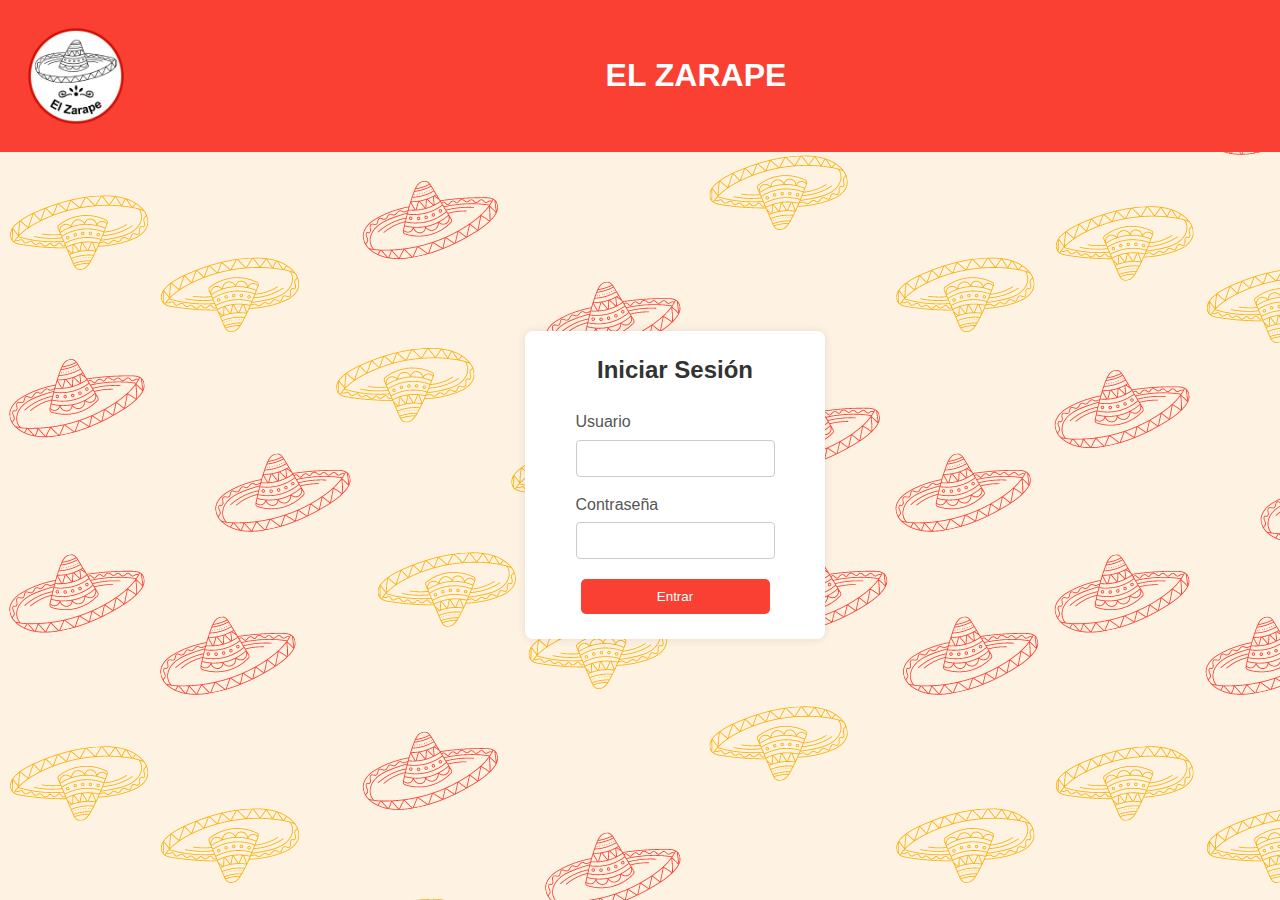
<file: ElZarape_ATENEA/web/index.html>
<!DOCTYPE html>
<html lang="es">

<head>
    <meta charset="UTF-8">
    <meta name="viewport" content="width=device-width, initial-scale=1.0">
    <title>Formulario de Login</title>
    <link rel="stylesheet" href="CSS/Opcion.css">
    <link rel="icon" href="IMG/opcionLogoZarape.png" type="image/x-icon">
</head>

<div class="container">
    <body>
        <header>
            <div class="encabezado">
                <img src="IMG/opcionLogoZarape.png" alt="alt" />
                <h1>EL ZARAPE</h1>
            </div>

        </header>
        <div class="login-container">
            <form class="login-form" action="menuPrincipal.html" method="GET">
                <h2>Iniciar Sesión</h2>
                <div class="input-group">
                    <label for="username">Usuario</label>
                    <input type="text" id="username" name="username" required>
                </div>
                <div class="input-group">
                    <label for="password">Contraseña</label>
                    <input type="password" id="password" name="password" required>
                </div>
                <button type="submit">Entrar</button>
            </form>
        </div>
    </body>
</div>

</html>
</file>
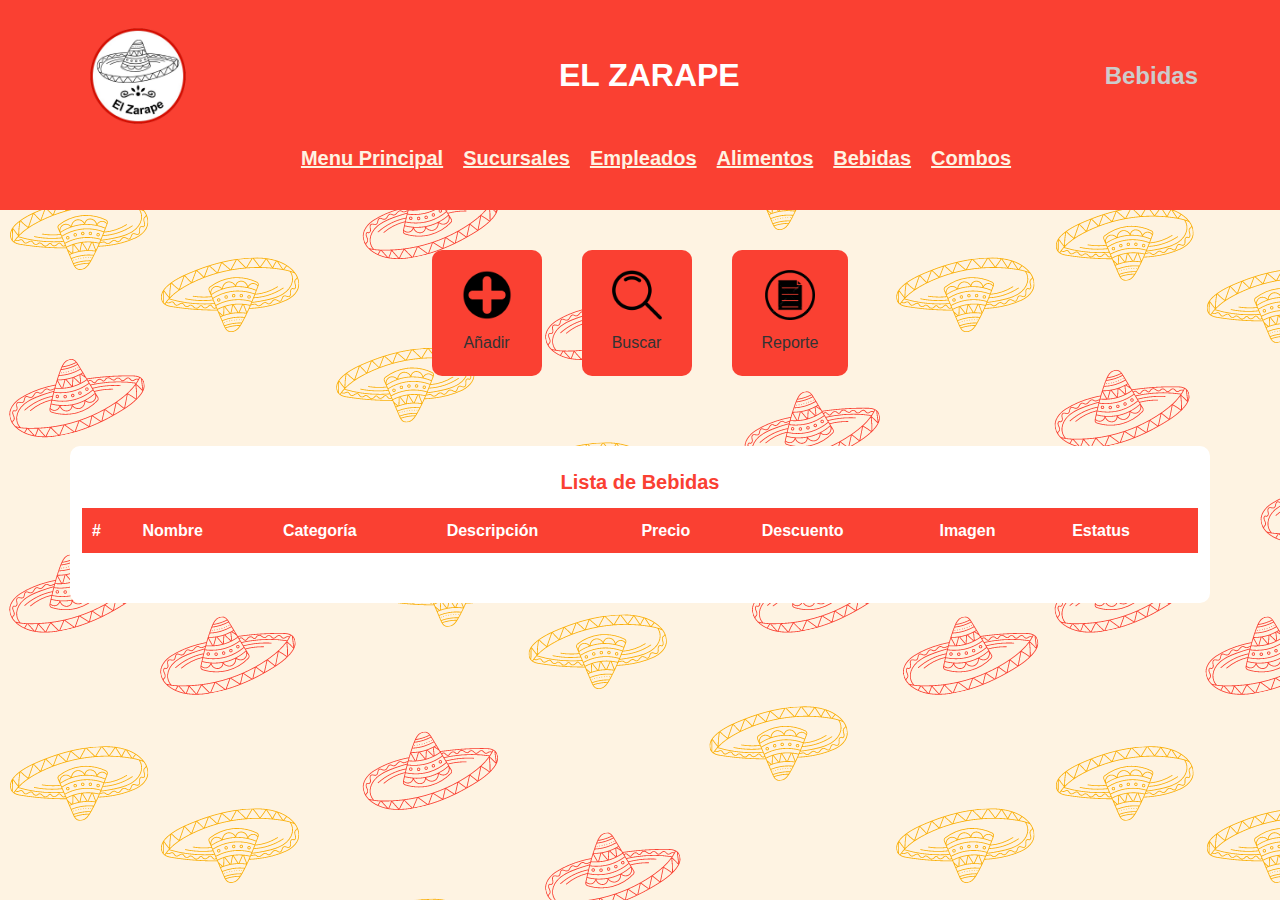
<file: ElZarape_ATENEA/web/Bebidas.html>
<!DOCTYPE html>
<html lang="es">

<head>
    <meta charset="UTF-8">
    <meta name="viewport" content="width=device-width, initial-scale=1.0">
    <title>Bebidas</title>
    <link href="CSS/General.css" rel="stylesheet" type="text/css" />
    <link rel="stylesheet" href="CSS/bootstrap.min.css" />
    <link rel="stylesheet" href="CSS/bootstrap.css" />
    <link rel="icon" href="IMG/opcionLogoZarape.png" type="image/x-icon">
</head>

<body>
    <header>
        <div class="container">
            <div class="encabezado">
                <img src="IMG/opcionLogoZarape.png" alt="Logo" />
                <h1>EL ZARAPE</h1>
                <h2>Bebidas</h2>
            </div>
            <ul class="menu">
                <li><a href="menuPrincipal.html">Menu Principal</a></li>
                <li><a href="Sucursal.html">Sucursales</a></li>
                <li><a href="Empleados.html">Empleados</a></li>
                <li><a href="Alimentos.html">Alimentos</a></li>
                <li><a href="Bebidas.html">Bebidas</a></li>
                <li><a href="Combos.html">Combos</a></li>
            </ul>
        </div>
    </header>


    <div class="container">
        <div class="iconos">
            <div class="d-flex justify-content-center">
                <button class="abrirForm" data-form="formAgregar" onclick="abrirFormAgregar()"><img
                        src="IMG/Agregar.png" alt="Añadir" /> Añadir</button>
            </div>
            <div class="d-flex justify-content-center">
                <button class="abrirForm" data-form="formBuscar" onclick="abrirFormBuscar()"><img src="IMG/Buscar.png"
                        alt="Buscar" /> Buscar</button>
            </div>
            <div class="d-flex justify-content-center">
                <button id="botonReporte" class="botonReporte"><img src="IMG/Reporte.png" alt="Reporte" />
                    Reporte</button>
            </div>
        </div>
    </div>


    <div class="popupForm" id="formAgregar">
        <div class="contenido container rounded">
            <div class="row">
                <div class="col-md-6">
                    <form>
                        <label for="nombre">Nombre:</label>
                        <input type="text" id="nombre" name="nombre">
                        <label for="categoria">Categoría:</label>
                        <input type="text" id="categoria" name="categoria">
                        <label for="descripcion">Descripción:</label>
                        <input type="text" id="descripcion" name="descripcion">
                        <label for="precio">Precio:</label>
                        <input type="number" id="precio" name="precio" min="0">
                        <label for="descuento">Descuento:</label>
                        <input type="number" id="descuento" name="descuento" min="0" max="100">
                        <input type="button" class="buscarForm" value="Agregar" id="btnAgregar"
                            onclick="agregarBebida();">
                    </form>
                </div>
                <div class="columna imagen-container">
                    <label for="foto">Foto:</label>
                    <input type="file" id="inputImagenAgregar" name="imagen" accept="image/*">
                    <img src="IMG/nada.jpg" alt="Imagen previa" id="imagenPreviewAgregar"
                        style="width: 550px; height: auto;">
                </div>
            </div>
            <button class="cerrarForm">X</button>
        </div>
    </div>

    <div class="popupForm" id="formBuscar">
        <div class="contenido container rounded">
            <div class="columna">
                <div class="col-md-12">
                    <form>
                        <label for="idBebidaBuscar">ID:</label>
                        <input type="text" id="idBebidaBuscar" name="idBebidaBuscar">
                        <button type="button" class="buscarForm" onclick="buscarBebida();">Buscar</button>
                    </form>
                </div>
                <button class="cerrarForm" onclick="cerrarFormBuscar();">X</button>
            </div>
        </div>
    </div>

    <div class="popupForm" id="formActualizar">
        <div class="contenido container rounded">
            <div class="row">
                <div class="col-md-6">
                    <form>
                        <label for="nombreActualizar">Nombre:</label>
                        <input type="text" id="nombreActualizar" name="nombreActualizar">
                        <label for="categoriaActualizar">Categoría:</label>
                        <input type="text" id="categoriaActualizar" name="categoriaActualizar">
                        <label for="descripcionActualizar">Descripción:</label>
                        <input type="text" id="descripcionActualizar" name="descripcionActualizar">
                        <label for="precioActualizar">Precio:</label>
                        <input type="number" id="precioActualizar" name="precioActualizar" min="0">
                        <label for="descuentoActualizar">Descuento:</label>
                        <input type="number" id="descuentoActualizar" name="descuentoActualizar" min="0" max="100">
                        <button type="button" class="modificarForm" onclick="modificarBebida();">Modificar</button>
                        <button type="button" class="eliminarForm"
                            onclick="eliminarBebida();">Habilitar/Deshabilitar</button>
                    </form>
                </div>
                <div class="columna imagen-container">
                    <label for="foto">Foto:</label>
                    <input type="file" id="inputImagenActualizar" name="imagen" accept="image/*">
                    <img src="IMG/nada.jpg" alt="Imagen previa" id="imagenPreviewActualizar"
                        style="width: 550px; height: auto;">
                </div>
            </div>
            <button class="cerrarForm" onclick="cerrarFormActualizar();">X</button>
        </div>
    </div>

    <!-- Empiezan tablas para meter datos -->
    <div class="container contenedor-tabla">
        <div class="fila">
            <div class="col-md-12 columna-tabla">
                <h5>Lista de Bebidas</h5>
                <div class="table-responsive">
                    <table>
                        <thead>
                            <tr>
                                <th>#</th>
                                <th>Nombre</th>
                                <th>Categoría</th>
                                <th>Descripción</th>
                                <th>Precio</th>
                                <th>Descuento</th>
                                <th>Imagen</th>
                                <th>Estatus</th>
                            </tr>
                        </thead>
                        <tbody id="tblProductos">
                            <!-- Los datos de la tabla se insertarán aquí -->
                        </tbody>
                    </table>
                </div>
            </div>
        </div>
    </div>

    <script src="JS/GestionBebida.js"></script>
    <script src="JS/popUp.js"></script>
</body>

</html>
</file>
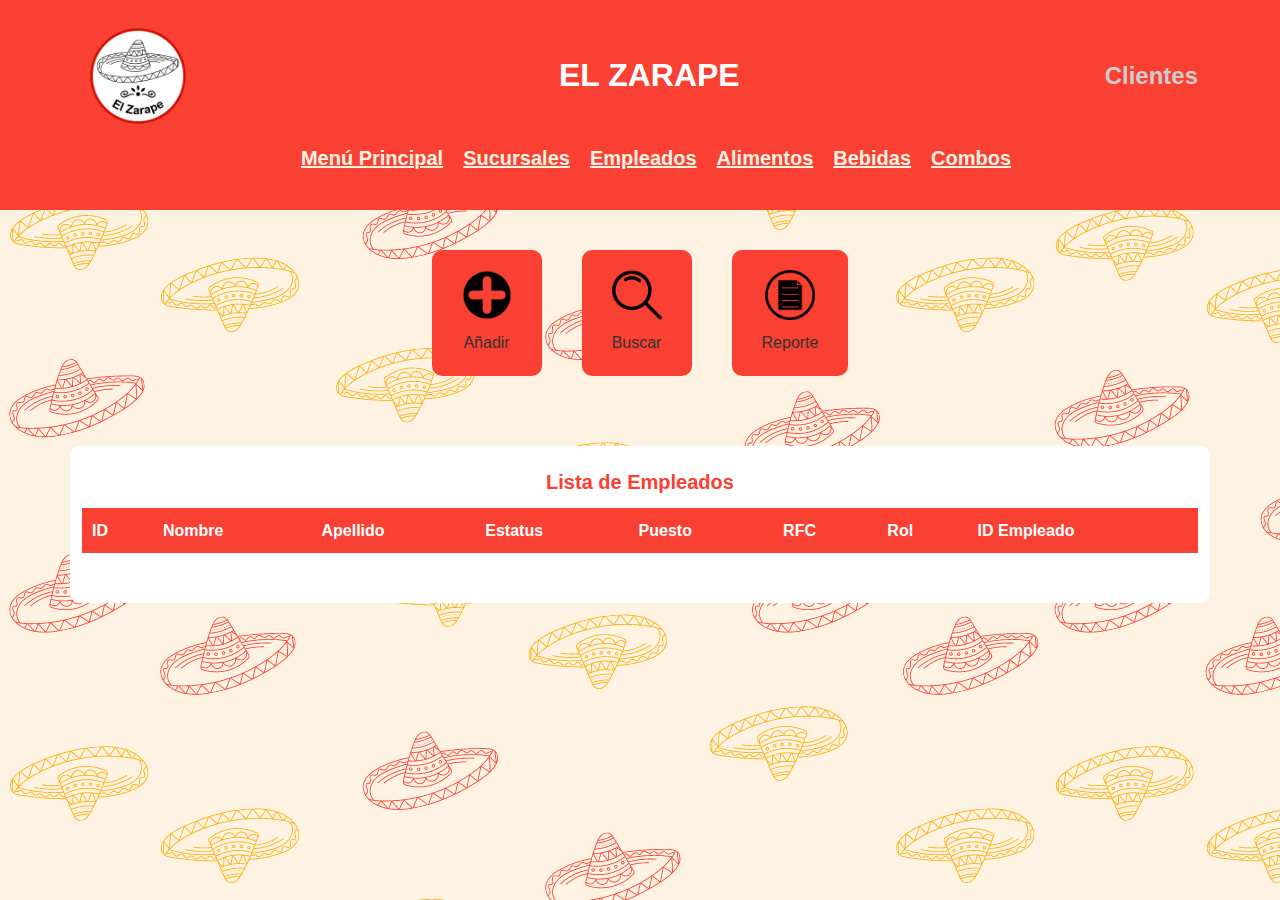
<file: ElZarape_ATENEA/web/Clientes.html>
<!DOCTYPE html>
<html lang="es">

<head>
    <meta charset="UTF-8">
    <meta name="viewport" content="width=device-width, initial-scale=1.0">
    <title>Empleados</title>

    <!-- 
    Nombre desarrolladora: ATENEA 
    Nombre autor: Emmanuel Ortiz 
    Fecha: 10-06-24 
    Version: 2.4 
    Descripcion: Estructura HTML para la gestion de los empleados 
-->

    <link href="CSS/General.css" rel="stylesheet" type="text/css" />
    <link rel="icon" href="IMG/opcionLogoZarape.png" type="image/x-icon">
    <link rel="stylesheet" href="CSS/bootstrap.min.css" />
    <link rel="stylesheet" href="CSS/bootstrap.css" />
</head>

<body>
    <header>
        <div class="container">
            <div class="encabezado">
                <img src="IMG/opcionLogoZarape.png" alt="Logo de El Zarape" />
                <h1>EL ZARAPE</h1>
                <h2>Clientes</h2>
            </div>
            <ul class="menu">
                <li><a href="menuPrincipal.html">Menú Principal</a></li>
                <li><a href="Sucursal.html">Sucursales</a></li>
                <li><a href="Empleados.html">Empleados</a></li>
                <li><a href="Alimentos.html">Alimentos</a></li>
                <li><a href="Bebidas.html">Bebidas</a></li>
                <li><a href="Combos.html">Combos</a></li>
            </ul>
        </div>
    </header>

    <div class="container">
        <div class="iconos">
            <div class="d-flex justify-content-center">
                <button class="abrirForm" data-form="formAgregar"><img src="IMG/Agregar.png"
                        alt="Añadir" />Añadir</button>
            </div>
            <div class="d-flex justify-content-center">
                <button class="abrirForm" data-form="formBuscar"><img src="IMG/Buscar.png" alt="Buscar" />
                    Buscar</button>
            </div>
            <div class="d-flex justify-content-center">
                <button id="botonReporte" class="botonReporte"><img src="IMG/Reporte.png"
                        alt="Buscar" />Reporte</button>
            </div>
        </div>
    </div>

    <div class="popupForm" id="formAgregar">
        <div class="contenido container rounded">
            <div class="row">
                <form>
                    <label for="nombre">Nombre:</label>
                    <input type="text" id="nombre" name="nombre">
                    <label for="apellido">Apellido:</label>
                    <input type="text" id="apellido" name="apellido">
                    <label for="estatus">Estatus:</label>
                    <select id="estatus" name="estatus">
                        <option value="Activo">Activo</option>
                        <option value="Inactivo">Inactivo</option>
                    </select>
                    <label for="puesto">Puesto:</label>
                    <input type="text" id="puesto" name="puesto">
                    <label for="RFC">RFC:</label>
                    <input type="text" id="RFC" name="RFC">
                    <label for="rol">Rol:</label>
                    <input type="text" id="rol" name="rol">
                    <label for="IdEmpleado">ID Empleado:</label>
                    <input type="text" id="IdEmpleado" name="IdEmpleado">
                    <input type="button" class="buscarForm" value="Agregar" class="btn btn-outline-success"
                        id="btnAgregar" onclick="agregarEmpleado();">
                </form>
                <button class="cerrarForm">X</button>
            </div>
        </div>
    </div>

    <div class="popupForm" id="formBuscar">
        <div class="contenido container rounded">
            <div class="columna">
                <div class="col-md-12">
                    <form>
                        <label for="idEmpleado">ID Empleado:</label>
                        <input type="text" id="idEmpleado" name="idEmpleado">
                        <button type="button" class="buscarForm" onclick="buscarEmpleado();">Buscar</button>
                    </form>
                    <button class="cerrarForm" onclick="cerrarForm('formBuscar');">X</button>
                </div>
            </div>
        </div>
    </div>

    <div class="popupForm" id="formActualizar">
        <div class="contenido container rounded">
            <div class="row">
                <form>
                    <input type="hidden" id="idEmpleadoActualizar" name="idEmpleadoActualizar">
                    <label for="nombreActualizar">Nombre:</label>
                    <input type="text" id="nombreActualizar" name="nombreActualizar">
                    <label for="apellidoActualizar">Apellido:</label>
                    <input type="text" id="apellidoActualizar" name="apellidoActualizar">
                    <label for="estatusActualizar">Estatus:</label>
                    <select id="estatusActualizar" name="estatusActualizar">
                        <option value="Activo">Activo</option>
                        <option value="Inactivo">Inactivo</option>
                    </select>
                    <label for="puestoActualizar">Puesto:</label>
                    <input type="text" id="puestoActualizar" name="puestoActualizar">
                    <label for="RFCActualizar">RFC:</label>
                    <input type="text" id="RFCActualizar" name="RFCActualizar">
                    <label for="rolActualizar">Rol:</label>
                    <input type="text" id="rolActualizar" name="rolActualizar">
                    <label for="IdEmpleadoActualizar">ID Empleado:</label>
                    <input type="text" id="IdEmpleadoActualizar" name="IdEmpleadoActualizar">
                    <input type="button" value="Modificar" class="buscarForm" id="btnModificar"
                        onclick="modificarEmpleado();"><br>
                    <input type="button" value="Habilitar/Deshabilitar" class="buscarForm" id="btnEliminar"
                        onclick="eliminarEmpleado();">
                </form>
            </div>
            <button class="cerrarForm" onclick="cerrarFormActualizar();">X</button>
        </div>
    </div>

    <div class="container contenedor-tabla">
        <div class="fila">
            <div class="col-md-12 columna-tabla">
                <h5>Lista de Empleados</h5>
                <div class="table-responsive">
                    <table>
                        <thead>
                            <tr>
                                <th scope="col">ID</th>
                                <th scope="col">Nombre</th>
                                <th scope="col">Apellido</th>
                                <th scope="col">Estatus</th>
                                <th scope="col">Puesto</th>
                                <th scope="col">RFC</th>
                                <th scope="col">Rol</th>
                                <th scope="col">ID Empleado</th>
                            </tr>
                        </thead>
                        <tbody id="tblEmpleados">
                            <!-- Filas de la tabla -->
                        </tbody>
                    </table>
                </div>
            </div>
        </div>
    </div>

    <script src="JS/GestionEmpleados.js"></script>
    <script src="JS/popUp.js"></script>
</body>

</html>
</file>
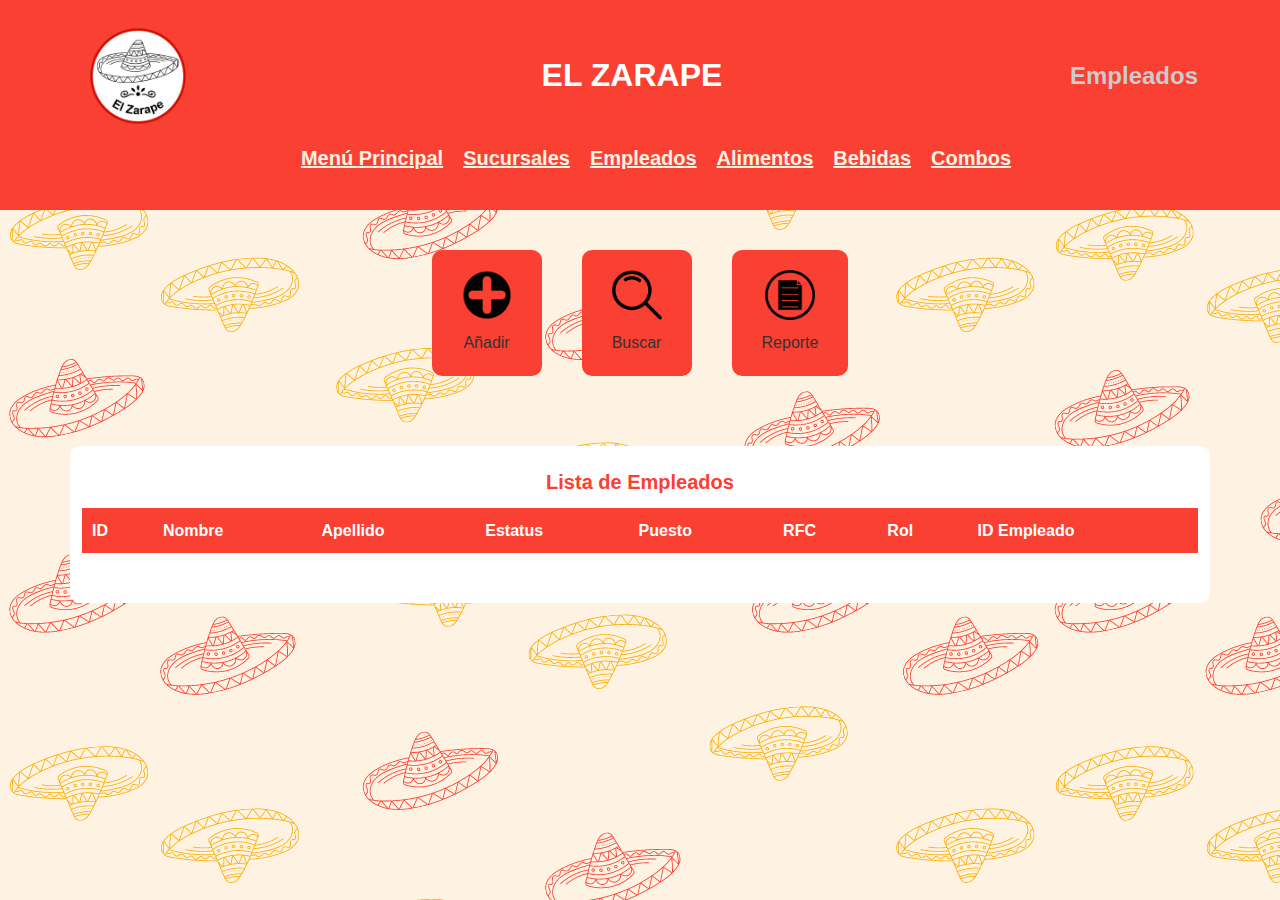
<file: ElZarape_ATENEA/web/Empleados.html>
<!DOCTYPE html>
<html lang="es">

<head>
    <meta charset="UTF-8">
    <meta name="viewport" content="width=device-width, initial-scale=1.0">
    <title>Empleados</title>

    <!-- 
    Nombre desarrolladora: ATENEA 
    Nombre autor: Emmanuel Ortiz 
    Fecha: 10-06-24 
    Version: 2.4 
    Descripcion: Estructura HTML para la gestion de los empleados 
-->

    <link href="CSS/General.css" rel="stylesheet" type="text/css" />
    <link rel="icon" href="IMG/opcionLogoZarape.png" type="image/x-icon">
    <link rel="stylesheet" href="CSS/bootstrap.min.css" />
    <link rel="stylesheet" href="CSS/bootstrap.css" />
</head>

<body>
    <header>
        <div class="container">
            <div class="encabezado">
                <img src="IMG/opcionLogoZarape.png" alt="Logo de El Zarape" />
                <h1>EL ZARAPE</h1>
                <h2>Empleados</h2>
            </div>
            <ul class="menu">
                <li><a href="menuPrincipal.html">Menú Principal</a></li>
                <li><a href="Sucursal.html">Sucursales</a></li>
                <li><a href="Empleados.html">Empleados</a></li>
                <li><a href="Alimentos.html">Alimentos</a></li>
                <li><a href="Bebidas.html">Bebidas</a></li>
                <li><a href="Combos.html">Combos</a></li>
            </ul>
        </div>
    </header>

    <div class="container">
        <div class="iconos">
            <div class="d-flex justify-content-center">
                <button class="abrirForm" data-form="formAgregar"><img src="IMG/Agregar.png"
                        alt="Añadir" />Añadir</button>
            </div>
            <div class="d-flex justify-content-center">
                <button class="abrirForm" data-form="formBuscar"><img src="IMG/Buscar.png" alt="Buscar" />
                    Buscar</button>
            </div>
            <div class="d-flex justify-content-center">
                <button id="botonReporte" class="botonReporte"><img src="IMG/Reporte.png"
                        alt="Buscar" />Reporte</button>
            </div>
        </div>
    </div>

    <div class="popupForm" id="formAgregar">
        <div class="contenido container rounded">
            <div class="row">
                <form>
                    <label for="nombre">Nombre:</label>
                    <input type="text" id="nombre" name="nombre">
                    <label for="apellido">Apellido:</label>
                    <input type="text" id="apellido" name="apellido">
                    <label for="estatus">Estatus:</label>
                    <select id="estatus" name="estatus">
                        <option value="Activo">Activo</option>
                        <option value="Inactivo">Inactivo</option>
                    </select>
                    <label for="puesto">Puesto:</label>
                    <input type="text" id="puesto" name="puesto">
                    <label for="RFC">RFC:</label>
                    <input type="text" id="RFC" name="RFC">
                    <label for="rol">Rol:</label>
                    <input type="text" id="rol" name="rol">
                    <label for="IdEmpleado">ID Empleado:</label>
                    <input type="text" id="IdEmpleado" name="IdEmpleado">
                    <input type="button" class="buscarForm" value="Agregar" class="btn btn-outline-success"
                        id="btnAgregar" onclick="agregarEmpleado();">
                </form>
                <button class="cerrarForm">X</button>
            </div>
        </div>
    </div>

    <div class="popupForm" id="formBuscar">
        <div class="contenido container rounded">
            <div class="columna">
                <div class="col-md-12">
                    <form>
                        <label for="idEmpleado">ID Empleado:</label>
                        <input type="text" id="idEmpleado" name="idEmpleado">
                        <button type="button" class="buscarForm" onclick="buscarEmpleado();">Buscar</button>
                    </form>
                    <button class="cerrarForm" onclick="cerrarForm('formBuscar');">X</button>
                </div>
            </div>
        </div>
    </div>

    <div class="popupForm" id="formActualizar">
        <div class="contenido container rounded">
            <div class="row">
                <form>
                    <input type="hidden" id="idEmpleadoActualizar" name="idEmpleadoActualizar">
                    <label for="nombreActualizar">Nombre:</label>
                    <input type="text" id="nombreActualizar" name="nombreActualizar">
                    <label for="apellidoActualizar">Apellido:</label>
                    <input type="text" id="apellidoActualizar" name="apellidoActualizar">
                    <label for="estatusActualizar">Estatus:</label>
                    <select id="estatusActualizar" name="estatusActualizar">
                        <option value="Activo">Activo</option>
                        <option value="Inactivo">Inactivo</option>
                    </select>
                    <label for="puestoActualizar">Puesto:</label>
                    <input type="text" id="puestoActualizar" name="puestoActualizar">
                    <label for="RFCActualizar">RFC:</label>
                    <input type="text" id="RFCActualizar" name="RFCActualizar">
                    <label for="rolActualizar">Rol:</label>
                    <input type="text" id="rolActualizar" name="rolActualizar">
                    <label for="IdEmpleadoActualizar">ID Empleado:</label>
                    <input type="text" id="IdEmpleadoActualizar" name="IdEmpleadoActualizar">
                    <input type="button" value="Modificar" class="buscarForm" id="btnModificar"
                        onclick="modificarEmpleado();"><br>
                    <input type="button" value="Habilitar/Deshabilitar" class="buscarForm" id="btnEliminar"
                        onclick="eliminarEmpleado();">
                </form>
            </div>
            <button class="cerrarForm" onclick="cerrarFormActualizar();">X</button>
        </div>
    </div>

    <div class="container contenedor-tabla">
        <div class="fila">
            <div class="col-md-12 columna-tabla">
                <h5>Lista de Empleados</h5>
                <div class="table-responsive">
                    <table>
                        <thead>
                            <tr>
                                <th scope="col">ID</th>
                                <th scope="col">Nombre</th>
                                <th scope="col">Apellido</th>
                                <th scope="col">Estatus</th>
                                <th scope="col">Puesto</th>
                                <th scope="col">RFC</th>
                                <th scope="col">Rol</th>
                                <th scope="col">ID Empleado</th>
                            </tr>
                        </thead>
                        <tbody id="tblEmpleados">
                            <!-- Filas de la tabla -->
                        </tbody>
                    </table>
                </div>
            </div>
        </div>
    </div>

    <script src="JS/GestionEmpleados.js"></script>
    <script src="JS/popUp.js"></script>
</body>

</html>
</file>
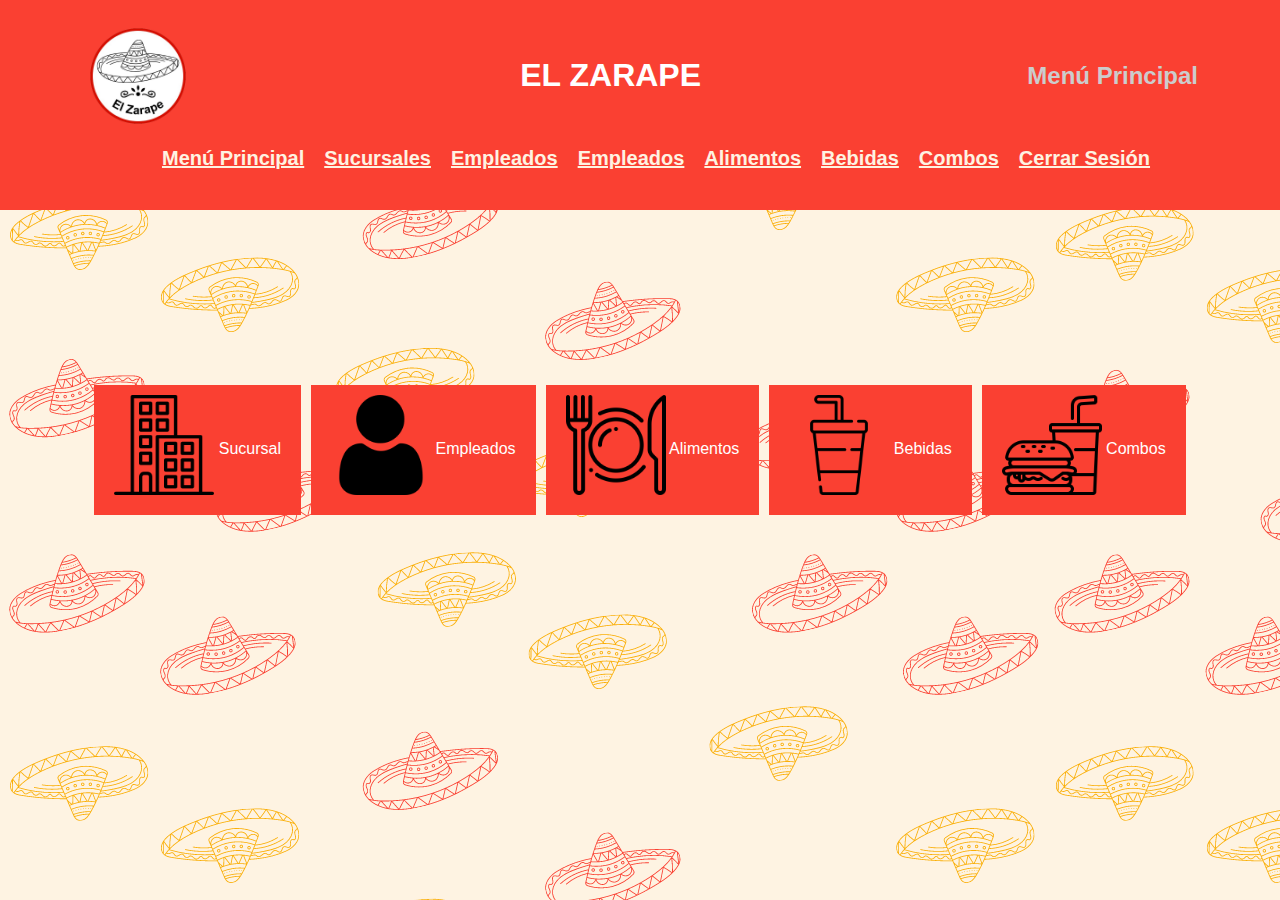
<file: ElZarape_ATENEA/web/menuPrincipal.html>
<!DOCTYPE html>
<html lang="en">

<head>
    <meta charset="UTF-8">
    <meta name="viewport" content="width=device-width, initial-scale=1.0">
    <title>Menu Principal</title>
    <link rel="stylesheet" href="CSS/Opcion.css">
    <link rel="stylesheet" href="CSS/bootstrap.min.css" />
    <link rel="stylesheet" href="CSS/bootstrap.css" />
    <link rel="icon" href="IMG/opcionLogoZarape.png" type="image/x-icon">
</head>

<body>
    <header>
        <div class="container">
            <div class="encabezado">
                <img src="IMG/opcionLogoZarape.png" alt="Logo de El Zarape" />
                <h1>EL ZARAPE</h1>
                <h2>Menú Principal</h2>
            </div>
            <ul class="menu">
                <li><a href="menuPrincipal.html">Menú Principal</a></li>
                <li><a href="Sucursal.html">Sucursales</a></li>
                <li><a href="Empleados.html">Empleados</a></li>
                <li><a href="Clientes.html">Empleados</a></li>
                <li><a href="Alimentos.html">Alimentos</a></li>
                <li><a href="Bebidas.html">Bebidas</a></li>
                <li><a href="Combos.html">Combos</a></li>
                <li><a href="index.html">Cerrar Sesión</a></li>
            </ul>
        </div>
    </header>


    <div class="button-container">
        <a href="Sucursal.html">
            <button>
                <img src="IMG/Sucursal.png" alt="Sucursal" width="200" height="200" />
                Sucursal
            </button>
        </a>


        <a href="Empleados.html">
            <button>
                <img src="IMG/Usuario.png" alt="Usuario" width="200" height="200" />
                Empleados
            </button>
        </a>


        <a href="Alimentos.html">
            <button>
                <img src="IMG/Alimento.png" alt="Alimento" width="200" height="200" />
                Alimentos
            </button>
        </a>


        <a href="Bebidas.html">
            <button>
                <img src="IMG/Bebida.png" alt="Bebida" width="200" height="200" />
                Bebidas
            </button>
        </a>


        <a href="Combos.html">
            <button>
                <img src="IMG/Combo.png" alt="Combo" width="200" height="200" />
                Combos
            </button>
        </a>

    </div>

</body>

</html>
</file>
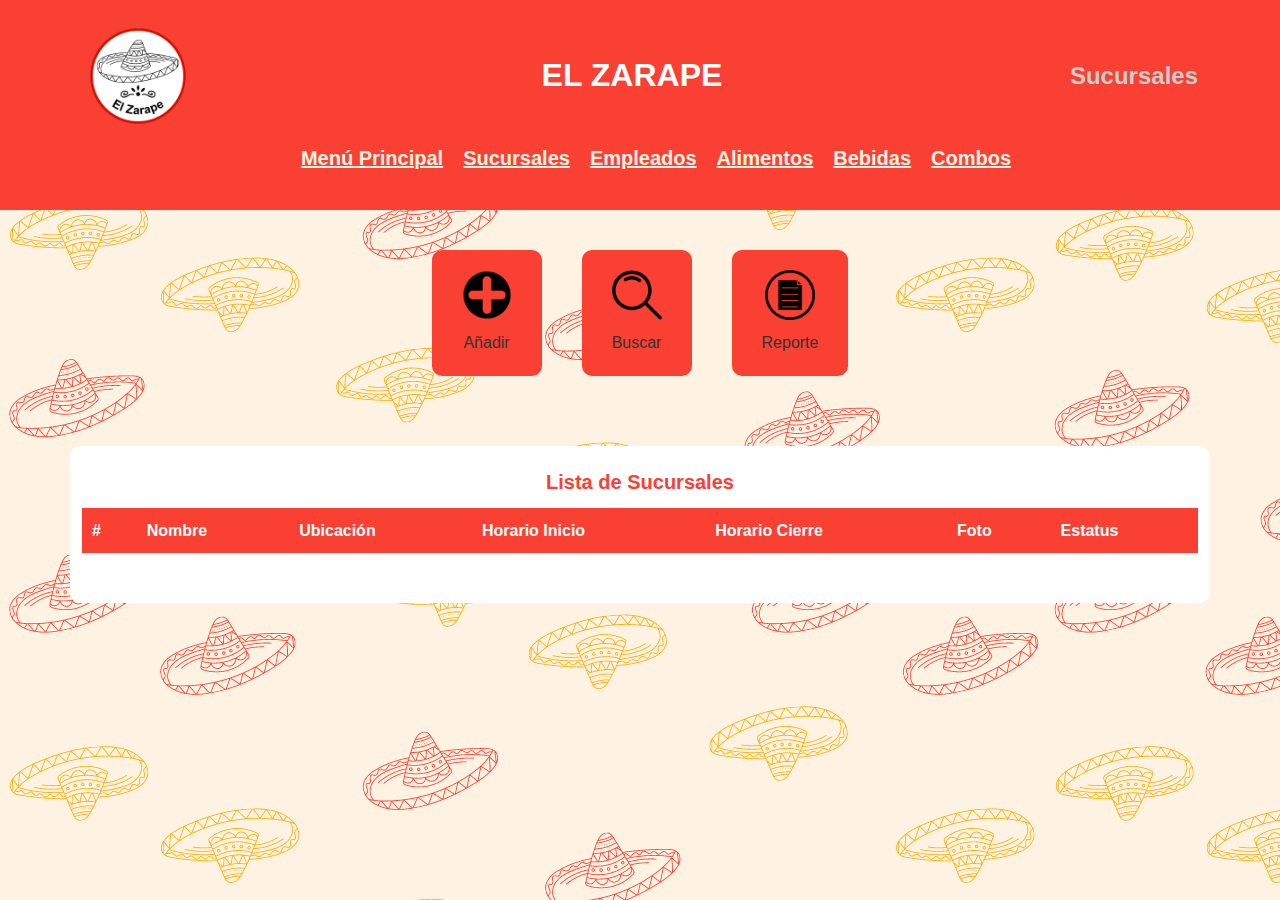
<file: ElZarape_ATENEA/web/Sucursal.html>
<!DOCTYPE html>
<html lang="es">

<head>
    <meta charset="UTF-8">
    <meta name="viewport" content="width=device-width, initial-scale=1.0">
    <title>Sucursales</title>
    <link href="CSS/General.css" rel="stylesheet" type="text/css" />
    <link rel="stylesheet" href="CSS/bootstrap.min.css" />
    <link rel="stylesheet" href="CSS/bootstrap.css" />
    <link rel="icon" href="IMG/opcionLogoZarape.png" type="image/x-icon">
</head>

<body>
    <header>
        <div class="container">
            <div class="encabezado">
                <img src="IMG/opcionLogoZarape.png" alt="Logo de El Zarape" />
                <h1>EL ZARAPE</h1>
                <h2>Sucursales</h2>
            </div>
            <ul class="menu">
                <li><a href="menuPrincipal.html">Menú Principal</a></li>
                <li><a href="Sucursal.html">Sucursales</a></li>
                <li><a href="Empleados.html">Empleados</a></li>
                <li><a href="Alimentos.html">Alimentos</a></li>
                <li><a href="Bebidas.html">Bebidas</a></li>
                <li><a href="Combos.html">Combos</a></li>
            </ul>
        </div>
    </header>

    <div class="container">
        <div class="iconos">
            <div class="d-flex justify-content-center">
                <button class="abrirForm" data-form="formAgregar" onclick="abrirFormAgregar()"><img
                        src="IMG/Agregar.png" alt="Añadir" /> Añadir</button>
            </div>
            <div class="d-flex justify-content-center">
                <button class="abrirForm" data-form="formBuscar" onclick="abrirFormBuscar()"><img src="IMG/Buscar.png"
                        alt="Buscar" /> Buscar</button>
            </div>
            <div class="d-flex justify-content-center">
                <button id="botonReporte" class="botonReporte"><img src="IMG/Reporte.png" alt="Reporte" />
                    Reporte</button>
            </div>
        </div>
    </div>

    <div class="popupForm" id="formAgregar">
        <div class="contenido container rounded">
            <div class="row">
                <div class="col-md-6">
                    <form>
                        <label for="nomSucursal">Nombre:</label>
                        <input type="text" id="nomSucursal" name="nomSucursal">
                        <label for="ubi">Ubicación:</label>
                        <input type="text" id="ubi" name="ubi">
                        <label for="horarioInicio">Horario Inicio:</label>
                        <input type="time" id="horarioInicio" name="horarioI">
                        <label for="horarioCierre">Horario Cierre:</label>
                        <input type="time" id="horarioCierre" name="horarioC">
                        <input type="button" value="Agregar" id="btnAgregar" onclick="agregarSucursal();">
                    </form>
                </div>
                <div class="columna imagen-container">
                    <label for="foto">Foto:</label>
                    <input type="file" id="inputImagenAgregar" name="imagen" accept="image/*">
                    <img src="IMG/nada.jpg" alt="Imagen previa" id="imagenPreviewAgregar"
                        style="width: 550px; height: auto;">
                </div>
            </div>
            <button class="cerrarForm" onclick="cerrarFormAgregar();">X</button>
        </div>
    </div>

    <div class="popupForm" id="formBuscar">
        <div class="contenido container rounded">
            <div class="columna">
                <div class="col-md-12">
                    <form>
                        <label for="idSucursal">ID:</label>
                        <input type="text" id="idSucursal" name="idSucursal">
                        <button type="button" class="buscarForm" onclick="buscarSucursal();">Buscar</button>
                    </form>
                </div>
                <button class="cerrarForm" onclick="cerrarFormBuscar();">X</button>
            </div>
        </div>
    </div>

    <div class="popupForm" id="formActualizar">
        <div class="contenido container rounded">
            <div class="row">
                <div class="col-md-6">
                    <form>
                        <input type="hidden" id="idSucursalActualizar" name="idSucursalActualizar">
                        <label for="nomSucursalActualizar">Nombre:</label>
                        <input type="text" id="nomSucursalActualizar" name="nomSucursalActualizar">
                        <label for="ubiActualizar">Ubicación:</label>
                        <input type="text" id="ubiActualizar" name="ubiActualizar">
                        <label for="horarioInicioActualizar">Horario Inicio:</label>
                        <input type="time" id="horarioInicioActualizar" name="horarioInicioActualizar">
                        <label for="horarioCierreActualizar">Horario Cierre:</label>
                        <input type="time" id="horarioCierreActualizar" name="horarioCierreActualizar">
                        <input type="button" value="Modificar" id="btnActualizar" onclick="modificarSucursal();">
                        <input type="button" value="Deshabilitar/Habilitar" id="btnEliminar"
                            onclick="eliminarSucursal();">
                    </form>
                </div>
                <div class="columna imagen-container">
                    <label for="foto">Foto:</label>
                    <input type="file" id="inputImagenActualizar" name="imagen" accept="image/*">
                    <img src="IMG/nada.jpg" alt="Imagen previa" id="imagenPreviewActualizar"
                        style="width: 550px; height: auto;">
                </div>
            </div>
            <button class="cerrarForm" onclick="cerrarFormActualizar();">X</button>
        </div>
    </div>

    <!-- Empiezan tablas para meter datos -->
    <div class="container contenedor-tabla">
        <div class="fila">
            <div class="col-md-12 columna-tabla">
                <h5>Lista de Sucursales</h5>
                <div class="table-responsive">
                    <table>
                        <thead>
                            <tr>
                                <th scope="col">#</th>
                                <th scope="col">Nombre</th>
                                <th scope="col">Ubicación</th>
                                <th scope="col">Horario Inicio</th>
                                <th scope="col">Horario Cierre</th>
                                <th scope="col">Foto</th>
                                <th scope="col">Estatus</th>
                            </tr>
                        </thead>
                        <tbody id="tblProductos">
                            <!-- Los datos de la tabla se insertarán aquí -->
                        </tbody>
                    </table>
                </div>
            </div>
        </div>
    </div>

    <script src="JS/GestionSucursales.js"></script>
    <script src="JS/popUp.js"></script>
</body>

</html>
</file>
<file: ElZarape_ATENEA/web/CSS/General.css>
/*
<!-- Desarrolladora ATENEA -->
<!-- Autor María José Ramírez -->
<!-- Fecha inicio: 27/06/2024 -->
Version: 1.1  27/06/2024
Descripción: Estilos CSS para crud
*/

/* Variables de color */
:root {
    --primary-color: #FA4032;
    --secondary-color: #FAAF08;
    --background-color: #FEF3E2;
    --text-color: #333;
    --light-text-color: #fff;
    --hover-color: #f2f2f2;
    --border-radius: 10px;
    --transition-time: 0.3s;
}

* {
    margin: 0;
    padding: 0;
    box-sizing: border-box;
}

body {
    font-family: Arial, sans-serif;
    background-image: url(../IMG/fondo.png);
    color: var(--text-color);
    line-height: 1.6;
}

body, h1, ul, li, a {
    list-style: none;
    text-decoration: none;
}

/* Estilo del encabezado */
header {
    background: var(--primary-color);
    color: var(--light-text-color);
    padding: 20px;
    display: flex;
    flex-direction: column;
    align-items: center;
    text-align: center;
    position: sticky;
    top: 0;
    z-index: 1000;
}

header .encabezado {
    display: flex;
    width: 100%;
    align-items: center;
    justify-content: space-between;
}

header img {
    max-width: 7em;
}

header h1 {
    font-size: 2em;
    flex-grow: 1;
    text-align: center;
}

header h2 {
    font-size: 1.5em;
    color: #ccc;
    text-align: right;
}

header .menu {
    display: flex;
    justify-content: center; 
    width: 100%;
    margin-top: 10px;
}

header .menu li {
    margin: 0 10px;
}

header .menu a {
    color: var(--background-color);
    font-size: 20px;
    font-weight: bold;
    transition: color var(--transition-time);
}

header .menu a:hover {
    color: var(--secondary-color);
}

/* Estilo de los iconos y botones */
.iconos {
    display: flex;
    justify-content: center;
    margin: 20px 0;
    flex-wrap: wrap; /* Allow icons to wrap on smaller screens */
}

.iconos button,
.abrirForm {
    display: flex;
    flex-direction: column;
    align-items: center;
    margin: 20px;
    padding: 20px 30px;
    background-color: var(--primary-color);
    color: var(--text-color);
    border: none;
    border-radius: var(--border-radius);
    cursor: pointer;
    transition: background-color var(--transition-time), transform var(--transition-time);
    text-align: center;
}

.iconos button img,
.abrirForm img {
    max-width: 50px;
    margin-bottom: 10px;
}

.iconos button:hover,
.abrirForm:hover {
    background-color: var(--secondary-color);
    transform: scale(1.05);
}

/* Estilo de los formularios pop-up */
.popupForm {
    display: none;
    position: fixed;
    top: 0;
    left: 0;
    width: 100%;
    height: 100%;
    background-color: rgba(0, 0, 0, 0.5);
    justify-content: center;
    align-items: center;
    z-index: 2000;
}

.popupForm .contenido {
    background-color: var(--light-text-color);
    padding: 20px;
    border-radius: var(--border-radius);
    box-shadow: 0 2px 10px rgba(0, 0, 0, 0.1);
    width: 90%;
    max-width: 800px; 
    max-height: 90%;
    overflow-y: auto;
    position: relative;
    display: flex;
    flex-wrap: wrap;
    position: absolute;
    top: 50%;
    left: 50%;
    transform: translate(-49%, -49%);
}

.popupForm .columna {
    flex: 1;
    padding: 10px; 
}

.popupForm .columna:first-child {
    border-right: 1px solid var(--light-text-color);
}

.popupForm .columna form {
    display: flex;
    flex-direction: column;
}

.popupForm label {
    margin: 0px 0 5px;
    font-weight: bold;
}

.popupForm input[type="text"],
.popupForm input[type="datetime-local"],
.popupForm input[type="url"],
.popupForm input[type="file"],
.popupForm input[type="submit"],
.popupForm button {
    padding: 10px;
    margin-bottom: 10px;
    border-radius: var(--border-radius);
    border: 1px solid #ccc;
    width: 100%;
}

.popupForm input[type="submit"] {
    background-color: var(--primary-color);
    color: var(--light-text-color);
    border: none;
    cursor: pointer;
    transition: background-color var(--transition-time);
}

.popupForm input[type="submit"]:hover {
    background: var(--secondary-color);
}

.popupForm button.cerrarForm {
    background-color: #dc3545;
    color: var(--light-text-color);
    border: none;
    border-radius: 50%;
    width: 30px;
    height: 30px;
    display: flex;
    align-items: center;
    justify-content: center;
    cursor: pointer;
    position: absolute;
    top: 10px;
    right: 10px;
    transition: background-color var(--transition-time);
}

.popupForm button.cerrarForm:hover {
    background: var(--secondary-color);
}

/* Estilos para la sección de la imagen */
.imagen-container {
    display: flex;
    flex-direction: column;
    align-items: center;
    justify-content: center;
}

.imagen-container img {
    max-width: 100%;
    height: auto;
    border-radius: var(--border-radius);
    margin-bottom: 10px;
}

.imagen-container input[type="file"] {
    padding: 10px;
    border-radius: var(--border-radius);
    border: 1px solid #ccc;
    cursor: pointer;
}


/* Estilo del contenido del resultado */
#formResultado p {
    margin-bottom: 10px;
}

#formResultado .Actualizar,
#formResultado .Eliminar {
    background: #ffc107;
    color: var(--text-color);
    border: none;
    padding: 10px;
    margin-right: 10px;
    cursor: pointer;
    border-radius: var(--border-radius);
    transition: background-color var(--transition-time);
}

#formResultado .Actualizar:hover,
#formResultado .Eliminar:hover {
    background: #e0a800;
}

#formEliminar input[type="submit"] {
    background: #dc3545;
    color: var(--light-text-color);
    border: none;
    cursor: pointer;
}

#formEliminar input[type="submit"]:hover {
    background: #c82333;
}

/* Estilo para buscarForm */
.buscarForm, .modificarForm, .eliminarForm {
    padding: 10px;
    border: none;
    border-radius: var(--border-radius);
    background-color: var(--primary-color);
    color: var(--light-text-color);
    font-size: 16px;
    cursor: pointer;
    transition: background-color var(--transition-time);
}

.buscarForm:hover, .modificarForm:hover, .eliminarForm:hover {
    background: var(--secondary-color);
}

.elementos {
    display: flex;
    flex-direction: column;
    height: 15rem;
    align-items: center;
    justify-content: center;
}

/*Elementos de tabla*/
.contenedor-tabla {
    width: 95%;
    margin: 50px auto;
    padding: 20px;
    border-radius: var(--border-radius);
    background-color: var(--light-text-color);
}

h5 {
    font-size: 30px;
    color: var(--primary-color);
}

/* Estilos para cada fila de la tabla */
.fila {
    display: flex;
    justify-content: center;
    margin-bottom: 20px;
}

/* Estilos para la columna que contiene la tabla */
.columna-tabla {
    width: 100%;
    overflow-x: auto;
}

/* Estilos para el encabezado de la tabla */
table {
    width: 100%;
    border-collapse: collapse;
    margin-bottom: 10px;
}

th {
    background-color: var(--primary-color);
    color: var(--light-text-color);
    padding: 10px;
    text-align: left;
    border: 1px solid #ddd;
}

/* Estilos para las celdas de la tabla */
td {
    padding: 10px;
    border: 1px solid #ddd;
    text-align: left;
}

/* Estilo para alternar colores de las filas */
tbody tr:nth-child(odd) {
    background-color: var(--hover-color);
}

/* Estilos para el hover de las filas */
tbody tr:hover {
    background-color: #ddd;
}

/* Estilos adicionales para el encabezado dentro de la columna */
.columna-tabla h5 {
    text-align: center;
    margin-bottom: 10px;
}

/* Media Queries for Responsive Design */
@media (max-width: 768px) {


    header h1 {
        font-size: 1.5em;
    }

    header h2 {
        font-size: 1.2em;
    }

    header .menu {
        margin-top: 0;
    }

    header .menu li {
        margin: 5px 0;
    }

    .iconos {
        flex-direction: column;
    }

    .popupForm .contenido {
        width: 95%;
        max-height: 80%;
        padding: 10px;
    }
}

@media (max-width: 480px) {
    header h1 {
        font-size: 1.2em;
    }

    header h2 {
        font-size: 1em;
    }

    .iconos button,
    .abrirForm {
        padding: 10px 15px;
    }

    .iconos button img,
    .abrirForm img {
        max-width: 40px;
    }
}
</file>
<file: ElZarape_ATENEA/web/CSS/Opcion.css>
/* Reseteo de estilos */
* {
    margin: 0;
    padding: 0;
    box-sizing: border-box;
}

body {
    font-family: Arial, sans-serif;
    background-color: #FEF3E2;
    color: #333;
    line-height: 1.6;
    display: flex;
    justify-content: center;
    align-items: center;
    height: 100vh;
    margin: 0;
    font-family: Arial, sans-serif;
    background-image: url(../IMG/fondo.png);
    color: var(--text-color);
    line-height: 1.6;
}

body,
h1,
ul,
li,
a {
    margin: 0;
    padding: 0;
    list-style: none;
    text-decoration: none;
}


/* Estilo del encabezado */
header {
    background: #FA4032;
    color: #fff;
    padding: 20px;
    display: flex;
    flex-direction: column;
    align-items: center;
    text-align: center;
    width: 100%;
    position: absolute;
    top: 0;
    left: 0;
}

header .encabezado {
    display: flex;
    width: 100%;
    align-items: center;
    justify-content: space-between;
}

header img {
    max-width: 7em;
}

header h1 {
    font-size: 2em;
    flex-grow: 1;
    text-align: center;
}

header h2 {
    font-size: 1.5em;
    color: #ccc;
    text-align: right;
}

header .menu {
    display: flex;
    justify-content: center;
    width: 100%;
    margin-top: 0;
}

header .menu li {
    margin: 0 10px;
}

header .menu a {
    color: #FEF3E2;
    font-size: 20px;
    font-weight: bold;
    transition: color 0.3s;
}

header .menu a:hover {
    color: #FEF3E2;
}

/*Estilos para Login*/
.login-container {
    background-color: #fff;
    padding: 20px;
    border-radius: 8px;
    box-shadow: 0 0 10px rgba(0, 0, 0, 0.1);
    width: 300px;
    display: flex;
    justify-content: center;
    align-items: center;
    flex-direction: column;
    margin-top: 70px;
    margin-left: 70px;
}

.login-form {
    display: flex;
    flex-direction: column;
}

.login-form h2 {
    margin-bottom: 20px;
    color: #333;
    text-align: center;
}

.input-group {
    margin-bottom: 15px;
}

.input-group label {
    display: block;
    margin-bottom: 5px;
    color: #555;
}

.input-group input {
    width: 100%;
    padding: 10px;
    border: 1px solid #ccc;
    border-radius: 4px;
    box-sizing: border-box;
}

button[type="submit"],
button {
    padding: 10px 20px;
    background-color: #FA4032;
    color: white;
    border: none;
    border-radius: 5px;
    cursor: pointer;
    margin: 5px;
    transition: background-color 0.3s;
}

button:hover {
    background-color: #FAAF08;
}

.button-container {
    display: flex;
    flex-wrap: wrap;
    justify-content: center;
    gap: 10px;
}

.button-container button img {
    margin-bottom: 10px;
    width: 100px;
    /* Ajusta el tamaño de las imágenes si es necesario */
    height: 100px;
}

/* Estilos para el overlay */
.overlay {
    display: none;
    position: fixed;
    left: 0;
    top: 0;
    width: 100%;
    height: 100%;
    background: rgba(0, 0, 0, 0.5);
    z-index: 999;
}
</file>
